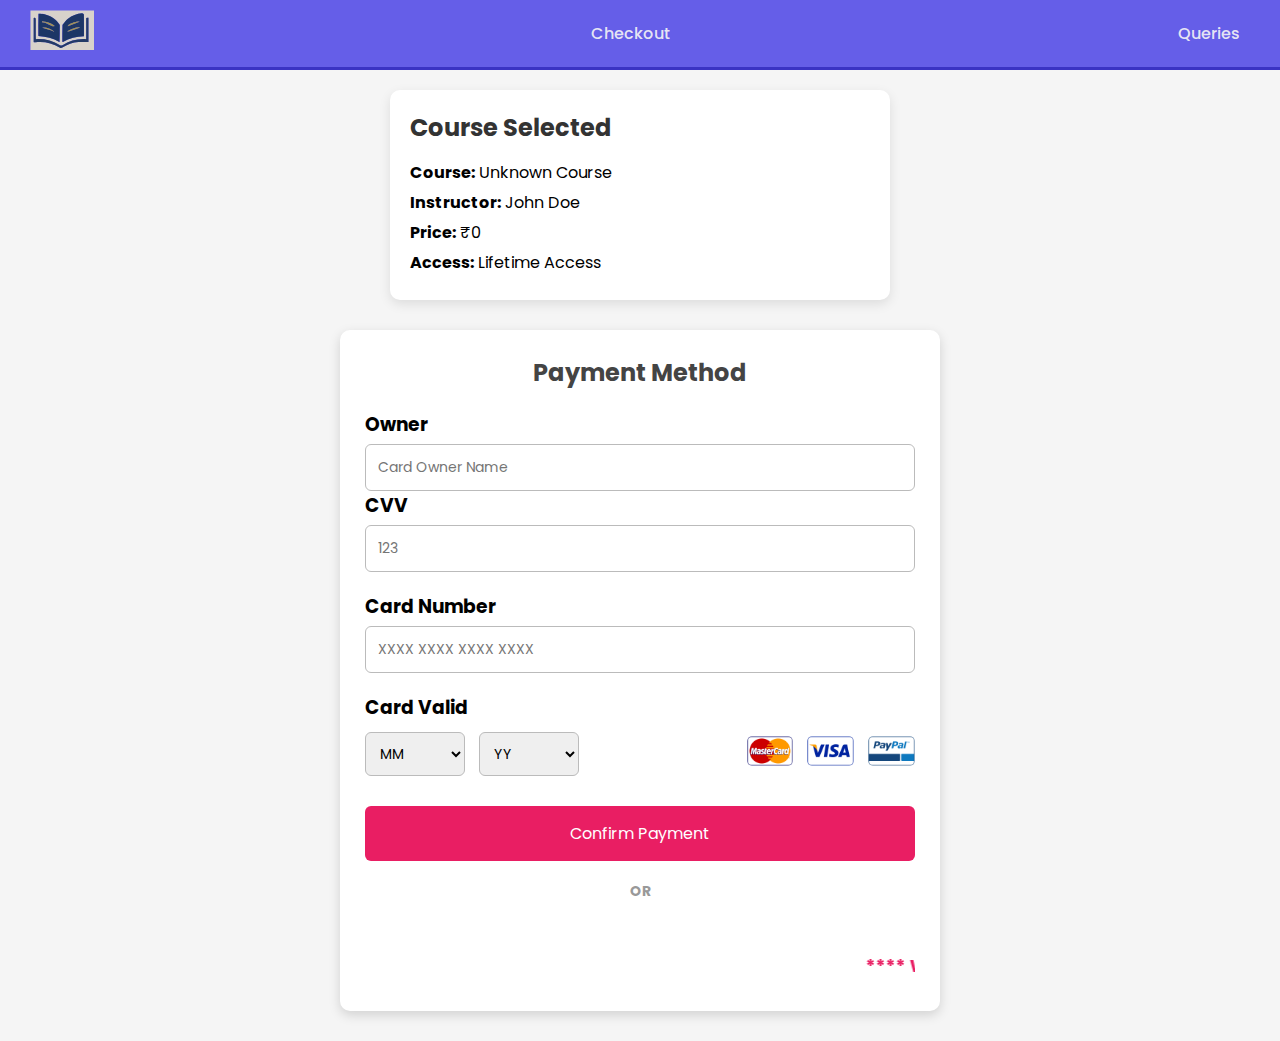
<file: payment.html>
<!DOCTYPE html>
<html lang="en">
<head>
    <meta charset="UTF-8">
    <meta name="viewport" content="width=device-width, initial-scale=1.0">
    <title>Payment Form - StudySyn</title>
    <link rel="stylesheet" href="./payment.css">
    <link href="https://fonts.googleapis.com/css2?family=Poppins:wght@400;500;600;700&display=swap" rel="stylesheet">
</head>
<body>

<header class="header">
    <div class="left">
        <img src="./images/StudySyn.svg" alt="Course Logo">
    </div>
    <div class="mid">
        <ul class="navbar">
            <li><a href="#">Checkout</a></li>
        </ul>
    </div>
    <div class="right">
        <ul class="navbar">
            <li class="nav-item"><a href="./Queries-form/index2.html">Queries</a></li>
        </ul>
    </div>
</header>

<div class="course-details">
    <h2>Course Selected</h2>
    <p><strong>Course:</strong> <span id="courseName">Loading...</span></p>
    <p><strong>Instructor:</strong> <span id="instructor">Loading...</span></p>
    <p><strong>Price:</strong> ₹<span id="coursePrice">0</span></p>
    <p><strong>Access:</strong> Lifetime Access</p>
</div>

<div class="container">
    <h2>Payment Method</h2>

    <!-- Card Payment Form -->
    <div class="first-row">
        <div class="owner">
            <h3>Owner</h3>
            <div class="input-field">
                <input type="text" placeholder="Card Owner Name" required>
            </div>
        </div>
        <div class="cvv">
            <h3>CVV</h3>
            <div class="input-field">
                <input type="password" placeholder="123" required>
            </div>
        </div>
    </div>

    <div class="second-row">
        <div class="card-number">
            <h3>Card Number</h3>
            <div class="input-field">
                <input type="text" placeholder="XXXX XXXX XXXX XXXX" required>
            </div>
        </div>
    </div>

    <div class="third-row">
        <h3>Card Valid</h3>
        <div class="selection">
            <div class="date">
                <select name="months" required>
                    <option value="">MM</option>
                    <option>01</option>
                    <option>02</option>
                    <option>03</option>
                    <option>04</option>
                    <option>05</option>
                    <option>06</option>
                    <option>07</option>
                    <option>08</option>
                    <option>09</option>
                    <option>10</option>
                    <option>11</option>
                    <option>12</option>
                </select>
                <select name="years" required>
                    <option value="">YY</option>
                    <option>2024</option>
                    <option>2025</option>
                    <option>2026</option>
                    <option>2027</option>
                </select>
            </div>
            <div class="cards">
                <img src="./images/mc.png" alt="Mastercard">
                <img src="./images/vi.png" alt="Visa">
                <img src="./images/pp.png" alt="UPI">
            </div>
        </div>
    </div>

    <button class="button" onclick="handlePayment()">Confirm Payment</button>

    <div class="or-divider">OR</div>

    <!-- Razorpay -->
    <form>
        <script src="https://checkout.razorpay.com/v1/payment-button.js" 
                data-payment_button_id="pl_Iy0VL2Ssz01jzJ" 
                async>
        </script>
    </form>

    <marquee class="marquee" title="mrq">
        **** Welcome to StudySyn! We offer a secure payment gateway! ****
    </marquee>
</div>

<script src="./script.js"></script>

</body>
</html>
</file>
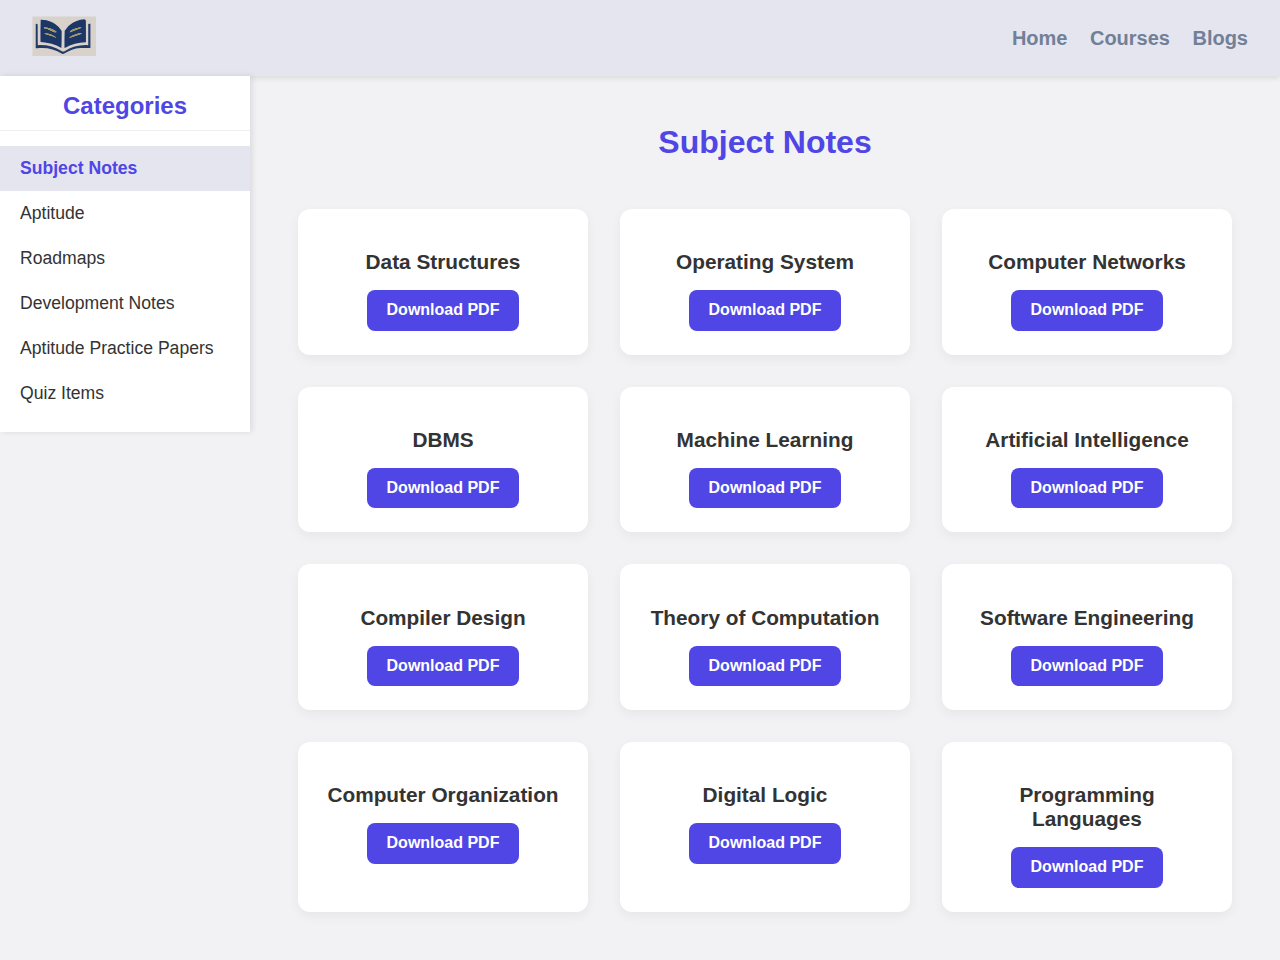
<file: SidebarNotes.html>
<!DOCTYPE html>
<html lang="en">
<head>
    <meta charset="UTF-8" />
    <meta name="viewport" content="width=device-width, initial-scale=1.0"/>
    <title>Notes</title>
    <link rel="stylesheet" href="sidebar.css">
</head>
<body>

    <header class="main-header">
        <div class="logo">
            <img src="/images/StudySyn.svg" alt="Logo" /> </div>
        <nav class="nav-links">
            <a href="/index.html">Home</a>
            <a href="/Courses/courses.html">Courses</a>
            <a href="#">Blogs</a>
        </nav>
    </header>

    <div class="container">
        <aside class="sidebar">
            <h2>Categories</h2>
            <ul>
                <li class="sidebar-item" data-target="subject-notes">Subject Notes</li>
                <li class="sidebar-item" data-target="aptitude">Aptitude</li>
                <li class="sidebar-item" data-target="roadmaps">Roadmaps</li>
                <li class="sidebar-item" data-target="development-notes">Development Notes</li>
                <li class="sidebar-item" data-target="aptitude-practice-papers">Aptitude Practice Papers</li>
                <li class="sidebar-item" data-target="quiz-items">Quiz Items</li>
            </ul>
        </aside>

        <main class="main-content">
            <div id="subject-notes" class="content-section">
                <h1>Subject Notes</h1>
                <div class="notes-container">
                    <div class="note-card">
                        <h2>Data Structures</h2>
                        <a href="https://drive.google.com/uc?export=download&id=YOUR_FILE_ID1" class="download-btn" target="_blank" rel="noopener">Download PDF</a>
                    </div>

                    <div class="note-card">
                        <h2>Operating System</h2>
                         <a href="https://drive.google.com/drive/folders/1A6Tj0saXWs-qiejgII8lEqsH9rLttr57?usp=sharing" class="download-btn" target="_blank" rel="noopener">Download PDF</a>
                    </div>

                    <div class="note-card">
                        <h2>Computer Networks</h2>
                         <a href="https://drive.google.com/uc?export=download&id=YOUR_FILE_ID3" class="download-btn" target="_blank" rel="noopener">Download PDF</a>
                    </div>

                    <div class="note-card">
                        <h2>DBMS</h2>
                         <a href="https://drive.google.com/uc?export=download&id=YOUR_FILE_ID4" class="download-btn" target="_blank" rel="noopener">Download PDF</a>
                    </div>

                    <div class="note-card">
                        <h2>Machine Learning</h2>
                         <a href="https://drive.google.com/uc?export=download&id=YOUR_FILE_ID5" class="download-btn" target="_blank" rel="noopener">Download PDF</a>
                    </div>

                    <div class="note-card">
                        <h2>Artificial Intelligence</h2>
                         <a href="#" class="download-btn">Download PDF</a> </div>

                    <div class="note-card">
                         <h2>Compiler Design</h2>
                         <a href="#" class="download-btn">Download PDF</a> </div>

                    <div class="note-card">
                         <h2>Theory of Computation</h2>
                         <a href="#" class="download-btn">Download PDF</a> </div>

                    <div class="note-card">
                         <h2>Software Engineering</h2>
                         <a href="#" class="download-btn">Download PDF</a> </div>

                    <div class="note-card">
                         <h2>Computer Organization</h2>
                         <a href="#" class="download-btn">Download PDF</a> </div>

                     <div class="note-card">
                         <h2>Digital Logic</h2>
                         <a href="#" class="download-btn">Download PDF</a> </div>

                    <div class="note-card">
                         <h2>Programming Languages</h2>
                         <a href="#" class="download-btn">Download PDF</a> </div>
                </div>
            </div>

            <div id="aptitude" class="content-section">
                <h1>Aptitude</h1>
                <p>Content for Aptitude goes here...</p>
                </div>

            <div id="roadmaps" class="content-section">
                <h1>Roadmaps</h1>
                <p>Content for Roadmaps goes here...</p>
                </div>

            <div id="development-notes" class="content-section">
                <h1>Development Notes</h1>
                <p>Content for Development Notes goes here...</p>
                </div>

            <div id="aptitude-practice-papers" class="content-section">
                <h1>Aptitude Practice Papers</h1>
                <p>Content for Aptitude Practice Papers goes here...</p>
                </div>

            <div id="quiz-items" class="content-section">
                <h1>Quiz Items</h1>
                <p>Content for Quiz Items goes here...</p>
                </div>
        </main>
    </div>

    <script src="script.js"></script>

</body>
</html>
</file>
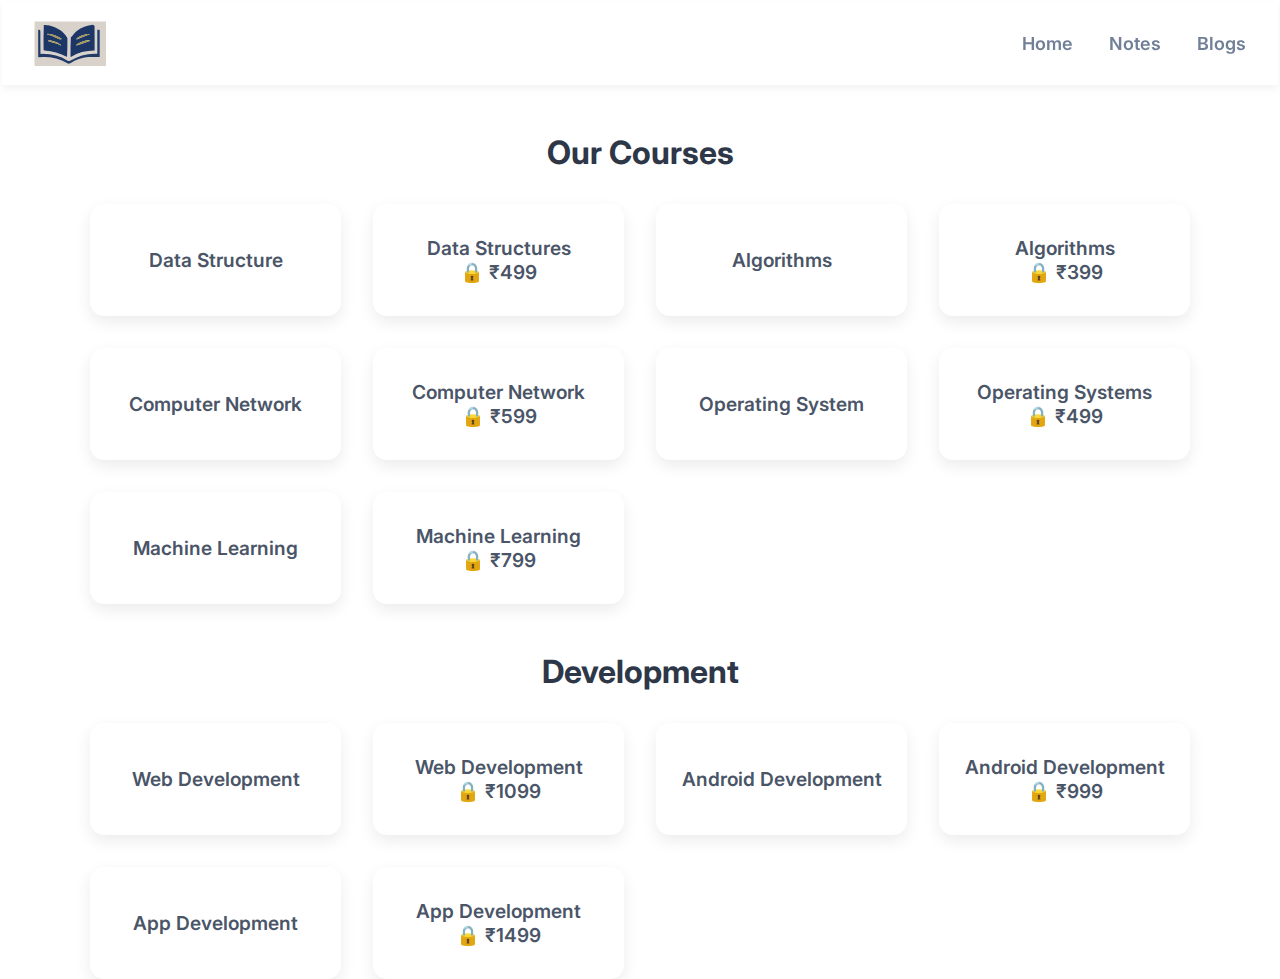
<file: Courses/courses.html>
<!DOCTYPE html>
<html lang="en">
<head>
  <meta charset="UTF-8" />
  <meta name="viewport" content="width=device-width, initial-scale=1.0" />
  <title>Courses</title>
  <link rel="stylesheet" href="courses.css" />
  <link rel="stylesheet" href="/style.css"> 
</head>
<body>

  <header class="main-header">
    <div class="logo">
      <img src="/images/StudySyn.svg" alt="Logo" />
    </div>
    <nav class="nav-links">
      <a href="/index.html">Home</a>
      <a href="/SidebarNotes.html">Notes</a>
      <a href="#">Blogs</a>
    </nav>
  </header>

  <h1>Our Courses</h1>
  <div class="courses-container">
    <a href="https://youtu.be/0bHoB32fuj0" target="_blank" rel="noopener noreferrer">
      <div class="course-title">Data Structure</div>
    </a>
    <a href="/payment.html?course=Data%20Structures&price=499">
      <div class="course-title pro-course">
        Data Structures
        <div class="lock-overlay">🔒 ₹499</div>
      </div>
    </a>
    

    <a href="https://www.youtube.com/playlist?list=ALGOS_PLAYLIST" target="_blank" rel="noopener noreferrer">
      <div class="course-title">Algorithms</div>
    </a>
    <a href="/payment.html?course=Algorithms%20&price=399">
      <div class="course-title pro-course">
        Algorithms
        <div class="lock-overlay">🔒 ₹399</div>
      </div>
    </a>
    

    <a href="https://youtu.be/JFF2vJaN0Cw" target="_blank" rel="noopener noreferrer">
      <div class="course-title">Computer Network</div>
    </a>
    <a href="/payment.html?course=Computer%20Networks&price=599">
      <div class="course-title pro-course">
        Computer Network
        <div class="lock-overlay">🔒 ₹599</div>
      </div>
    </a>
    
    <a href="https://youtu.be/3obEP8eLsCw" target="_blank" rel="noopener noreferrer">
      <div class="course-title">Operating System</div>
    </a>
    <a href="/payment.html?course=Operating%20Systems&price=499">
      <div class="course-title pro-course">
        Operating Systems
        <div class="lock-overlay">🔒 ₹499</div>
      </div>
    </a>
    

    <a href="https://youtu.be/_u-PaJCpwiU" target="_blank" rel="noopener noreferrer">
      <div class="course-title">Machine Learning</div>
    </a>
    <a href="/payment.html?course=Machine%20Learning&price=799">
      <div class="course-title pro-course">
       Machine Learning
        <div class="lock-overlay">🔒 ₹799</div>
      </div>
    </a>
    
  </div>

  <h1 class="section-heading">Development</h1>
  <div class="courses-container">
    <a href="https://youtu.be/Vi9bxu-M-ag" target="_blank" rel="noopener noreferrer">
      <div class="course-title">Web Development</div>
    </a>
    <a href="/payment.html?course=Web%20Development&price=1099">
      <div class="course-title pro-course">
        Web Development
        <div class="lock-overlay">🔒 ₹1099</div>
      </div>
    </a>
    

    <a href="https://www.youtube.com/playlist?list=ANDROID_PLAYLIST" target="_blank" rel="noopener noreferrer">
      <div class="course-title">Android Development</div>
    </a>
    <a href="/payment.html?course=Anroid%20Development&price=999">
      <div class="course-title pro-course">
        Android Development
        <div class="lock-overlay">🔒 ₹999</div>
      </div>
    </a>
    

    <a href="https://youtu.be/mXjZQX3UzOs" target="_blank" rel="noopener noreferrer">
      <div class="course-title">App Development</div>
    </a>
    <a href="/payment.html?course=App%20Development&price=1499">
      <div class="course-title pro-course">
        App Development
        <div class="lock-overlay">🔒 ₹1499</div>
      </div>
    </a>
    
  </div>

  <script src="../script.js"></script>


</body>
</html>
</file>
<file: Courses/courses.css>
/* Body Styling */
body {
  font-family: 'Segoe UI', Tahoma, Geneva, Verdana, sans-serif;
  background-color: #f0f4f8;
  margin: 0;
  padding: 0;
}

/* Header Styling */
.main-header {
  display: flex;
  justify-content: space-between;
  align-items: center;
  padding: 1.2rem 2rem;
  background-color: #ffffff;
  box-shadow: 0 4px 8px rgba(0, 0, 0, 0.05);
  position: sticky;
  top: 0;
  z-index: 100;
}

/* Logo Image */
.logo img {
  height: 45px;
  width: auto;
}

/* Navigation Links */
.nav-links a {
  margin-left: 2rem;
  text-decoration: none;
  font-weight: 600;
  color:  #718096;
  font-size: 1.125rem;
  transition: color 0.3s ease;
}

.nav-links a:hover {
  color: #4f46e5;
}

/* Page Headings */
h1, .section-heading {
  text-align: center;
  color: #2d3748;
  margin: 3rem 0 2rem;
  font-size: 2rem;
}

/* Grid Container */
.courses-container {
  display: grid;
  grid-template-columns: repeat(auto-fit, minmax(240px, 1fr));
  gap: 2rem;
  max-width: 1100px;
  margin: 0 auto;
  padding: 0 1.5rem;
}

/* Course Card Styling */
.courses-container a {
  background-color: #ffffff;
  border-radius: 14px;
  padding: 2rem 1rem;
  text-decoration: none;
  box-shadow: 0 6px 16px rgba(0, 0, 0, 0.08);
  transition: transform 0.3s ease, box-shadow 0.3s ease;
  display: flex;
  align-items: center;
  justify-content: center;
}

.courses-container a:hover {
  transform: translateY(-6px);
  box-shadow: 0 10px 24px rgba(0, 0, 0, 0.12);
  background-color: #4e46e595;
  transition: ease-in;
}

/* Course Title Text */
.course-title {
  font-size: 1.2rem;
  font-weight: 600;
  color: #4a5568;
}
</file>
<file: style.css>
@import url('https://fonts.googleapis.com/css2?family=Inter:wght@100;200;400;500;600;700&display=swap');

:root {
    --primary-color: #6366F1;
    --accent-color: #3f83f8;
    --text-color: #333333;
    --link-color: #2563eb;
    --background-color: #ffffff;
    --light-gray: #f0f0f0;
    --gray: #808080;
    --dark-gray: #555;
}

* {
    margin: 0;
    padding: 0;
    font-family: 'Inter', sans-serif;
    text-decoration: none;
}

body{
    height: 100vh;
    text-align: center;
    background-color: var(--background-color);
    padding: 0.1rem;
}




/* --- START: Updated Styles for Header/Nav/Menu Button --- */

 /* Make header relative for positioning the dropdown nav */
 .header {
    position: relative; /* ADDED: Needed for absolute positioning of nav */
    /* Your other header styles */
 }

 .header-content{
max-width: 1280px;
margin: 0 auto;
display: flex;
justify-content: space-between;
align-items: center;
padding: 1rem;
 }

 .logo{
display: flex;
align-items: center;
font-size: 2rem;
   font-weight: bold;
   color: var(--text-color);
    text-decoration:none ;
    gap: 0.625rem;
 }

 .logo-icon{
   height: 5.875rem; /* This seems quite tall? Maybe 3.875rem? Adjust if needed */
   width: 1.938rem;
 }

 .logo-text{
   font-size: 2rem;
   font-weight: bold;
 }

 .nav{
   display: none; /* Keep hidden by default on mobile */
      /* ADDED Styles for dropdown appearance on mobile */
      position: absolute;
      top: 100%; /* Position below the header */
      left: 0;
      width: 100%;
      background-color: var(--background-color); /* Give it a background */
      padding: 1rem 0; /* Add some padding */
      box-shadow: 0 4px 6px rgba(0,0,0,0.1); /* Optional shadow */
      z-index: 1000; /* Ensure it's above other content */
      flex-direction: column; /* Stack items vertically */
   gap: 0.5rem; /* MODIFIED: Adjust gap for vertical layout if needed */
 }

 /* ADDED: This class will be toggled by JavaScript */
 .nav-active {
    display: flex; /* Show the nav when this class is present */
 }

 @media screen and (min-width:768px) {
   .nav{
            /* Reset mobile styles and apply desktop styles */
           display: flex;
            position: static; /* Reset positioning */
            width: auto;      /* Reset width */
            background-color: transparent; /* Reset background */
            flex-direction: row; /* Align horizontally */
            box-shadow: none;     /* Remove shadow */
            padding: 0;         /* Remove padding */
            gap: 1.5rem;        /* Restore original gap for desktop */
            z-index: auto;      /* Reset z-index */
  }
 }

 .nav-link{
   color: #718096;
   font-size: 1.125rem;
   font-weight: 600;
   transform: color 0.1s;
      padding: 0.8rem 1rem; /* ADDED: Padding for better spacing in dropdown */
      text-align: center; /* ADDED: Center text in dropdown */
 }

 @media screen and (min-width: 768px) {
    .nav-link {
        padding: 0; /* Reset padding for horizontal layout */
        text-align: left; /* Reset text alignment */
    }
 }

 .nav-link:hover{
  color: var(--link-color);
 }

 .contact-button{
  display: none; /* Keep hidden by default */
  border: none;
  border-radius: 0.375rem;
  background-color: var(--primary-color);
  color: var(--background-color);
  transform: all  0.1s;
  padding: 0.75rem 1.5rem;
  font-size: 1rem;
  font-weight: 600;
 }

 @media screen and (min-width:768px) {
  .contact-button{
   display: block; /* Show on desktop */
  }
 }

 .contact-button:hover{
  background-color: #5254f8;
 }

 .menu-button{
    /* MODIFIED: Should be visible by default (mobile-first) */
    display: block;
    border:none;
    border-radius: 0.375rem;
    background-color: transparent; /* MODIFIED: Usually transparent */
    cursor: pointer; /* ADDED: Indicate it's clickable */
    font-size: 1rem;
    padding: 0.5rem; /* MODIFIED: Adjust padding if needed */
    font-weight: 600;
    z-index: 1001; /* Ensure button is above content, potentially above nav */
 }

 /* ADDED: Hide menu button on larger screens */
 @media screen and (min-width:768px) {
     .menu-button{
         display: none;
       }
 }

 /* REMOVED redundant media query for menu-button display: block */
 /* @media screen and (max-width:768px) { ... } */

 .menu-icon{
  height: 1.5rem;
  width: 1.5rem;
      display: block; /* ADDED: Ensure image displays correctly */
 }

 /* --- END: Updated Styles for Header/Nav/Menu Button --- */

 /* --- Your existing CSS continues below --- */
 /* .main-section{ ... etc ... } */

















.main-section{
    max-width: 1280px;
    display: flex;
    flex-direction: column;
    gap: 2rem;
    padding: 0.6rem;
    align-items: center;
    margin: 0 auto;
}

.content-left{
    text-align: center;
    animation: slideFromLeft 1s ease forwards;
    opacity: 0;
}

@keyframes slideFromLeft {

    0% {
        opacity: 0;
        transform: translateX(-100%);
    }

    100%{
        opacity: 1;
        transform: translateX(0);
    }
    
}

.section-label{
    font-size: 1.15rem;
    font-weight: 600;
    color: var(--primary-color);
}

.section-title{
    font-size: 2.3rem;
    padding: 1.1rem;
    color: var(--text-color);
}

.section-description{
    color: var(--gray);
    font-size: 1.13rem;
}

.button-group{
    display: flex;
    gap: 2rem;
    padding: 1rem;
    margin-top: 1rem;
    align-items: center;
    justify-content: center;
}

.start-button,
.tour-button{
    
    border: none;
    border-radius: 0.375rem;
    background-color: var(--primary-color);
    color: var(--background-color);
    transform: all  0.1s;
    padding: 0.75rem 1.5rem;
    font-size: 1rem;
    font-weight: 600;
}

.tour-button{
    background-color: var(--dark-gray);
}

.start-button:hover{
    background-color: #5254f8;
}

.tour-button:hover{
    background-color: var(--gray);
}


.content-right{
    display: flex;
    align-items: center;
    justify-content: center;
}


.image-container{
    border: none;
    border-radius: 1.225rem;
    overflow: hidden;
    box-shadow: 0px 4px 8px rgba(0,0,0,0.1);
    height: 50vh;
}

.section-image{
    height: 100%;
    width: 100%;
}

@media screen and (min-width:768px) {
    .main-section{
        flex-direction: row;
    }
    .content-left{
        max-width: 50%;
        text-align: left;
    }
    .section-title{
        padding-left: 0;
    }
    .button-group{
        justify-content: start;
        padding-left: 0;
    }
    .section_label{
        font-size: 1rem;
    }
    .section-title{
        font-size: 3.8rem;
    }
    .image-container{
        height: 67vh;
    }
    .section-description{
        font-size: 1.1rem;
        color: var(--gray);
        width: 78%;
    }
}

.company-container{
    display: flex;
    flex-direction: column;
    justify-content: center;
    align-items: center;
    margin-top: 2rem;
    animation: slideFromLeft 1s ease forwards;
}

.company-grid{
    display: grid;
    grid-template-columns: repeat(2,1fr);
    gap: 3.6rem;
    padding: 1rem;
    background-color: var(--light-gray);
    border: none;
    border-radius: 0.625rem;
    margin-top: 2rem;
    margin-bottom: 2rem;
    padding: 1.8rem 2.5rem;
}

.company-logo{
    font-size: 1rem;
    font-weight: 500;
    color: var(--gray);
    display: flex;
    gap: 0.5rem;
}

.svg-img{
    height: 1.56rem;
}

.logo-txt{
    font-size: 1rem;
}

@media screen and (min-width:640px) {
    .company-grid{
        grid-template-columns: repeat(4,1fr);
    }
    .company-title{
        font-size: 2.3rem;
        font-weight: bold;
    }
}

.feature-container{
    background-color: var(--light-gray);
    padding: 2.5rem 0;
    text-align: center;
}

.feature-content{
    max-width: 800px;
    margin: 0 auto;
    padding: 0 2rem;
}

.main-info{
    display: flex;
    flex-direction: column;
    gap: 1rem;
}

.main-title{
    font-size: 2.2rem;
    font-weight: bold;
}

.main-description{
    color: var(--gray);
    font-size: 1rem;
}

.feature-grid{
    display: grid;
   
    grid-template-columns: repeat(2,1fr);
    grid-gap: 2rem;
    margin-top: 1.3rem;
}

.feature-card{
    display: flex;
    flex-direction: column;
    justify-content: center;
    align-items: center;
    background-color: #6d7890;
    padding: 1.6rem;
    border-radius: 1rem;
    gap: 1rem;
}
.feature-info{
    display: flex;
    flex-direction: column;
    gap: 1rem;
}
.icon-container{
    background-color: var(--background-color);
    height: 3rem;
    width: 3rem;
    border-radius: 50%;
    display: flex;  
    justify-content: center;
    align-items: center;
}

.feature-svg{
    width: 1.5rem;
    height: 1.5rem;
}

.feature-title{
    color: white;
    font-weight: bold;
    font-size: 1.3rem;
}

.feature-description{
    color: white;
}

.feature-card:nth-child(1){
    background-color: #4a90e2;
}

.feature-card:nth-child(2){
    background-color: #FF6289;
}

.feature-card:nth-child(3){
    background-color: #fcbf58;
}

.feature-card:nth-child(4){
    background-color: #44bfc3;
}

.feature-card:nth-child(5){
    background-color: #77b05d;
}

.feature-card:nth-child(6){
    background-color: #7d78b1;
}

@media screen and (max-width:768px) {
    .feature-grid{
        grid-template-columns: repeat(1,1fr);
    }
}

.testimonial-container{
    background-color: var(--background-color);
    padding: 2rem;
    margin: 0 auto;
    max-width: 1280px;
}
.testimonial-content{
    display: flex;
    flex-direction: column;
    gap: 2rem;
}
.testimonial-title{
    font-size: 1.875rem;
    font-weight: bold;
}

.testimonial-grid{
    display: grid;
    grid-template-columns: repeat(auto-fill, minmax(300px, 1fr));
    grid-gap: 2rem;
}

.testimonial-card{
    display: flex;
    flex-direction: column;
    border: 1px solid rgb(171, 163, 163);
    border-radius: 1rem;
    box-shadow: 0 2px 4px rgba(0,0,0,0.1);
    padding: 1.2rem;
    gap: 1rem;
    transition: transform 0.3s ease, box-shadow 0.3s ease;
}

.testimonial-card:hover{
    transform: scale(1.05);;
    box-shadow: 0 4px 8px rbga(0,0,0,0.2);
    border: 1px solid blue;
}

.testimonial-avatar img{
    height: 5rem;
    width: 5rem;
}

.testimonial-text{
    color: #555;
    font-size: 0.875rem;
}

.testimonial-name{
    color: var(--primary-color);
    font-size: 1rem;
}

.testimonial-desc{
    font-size: 0.875rem;
    color: #777;
}

.newsletter-container{
    background-color: var(--background-color);
    
    max-width: 1280px;
    height: 40vh;
    margin: 0 auto;
}

.newsletter-content{
    display: flex;
    flex-direction: row;
    background-color: var(--light-gray);
    height: 100%;
    border-radius: 8px;
    overflow: hidden;
}

.news-left{
    height: 100%;
    width: 50%;
    display: none;
    position: relative;
}
.news-left img{
    position: absolute;
    inset: 0;
    width: 100%;
    height: 100%;
    object-fit: cover;
    object-position: center;
}

.news-right{
    display: flex;
    flex-direction: column;
    gap: 1rem;
    padding: 0.5rem;
    justify-content: center;
    align-items: flex-start;
    width: 98%;
}

@media screen and (min-width:640px) {
    .news-left{
        display: block;
        width: 50%;
    }
    .news-right{
        width: 50%;
    }
    .newsletter-container{
        padding: 2rem;
    }
}

.news-info{
    padding:0 3rem;
}

.news-title{
    font-size: 1.5rem;
    font-weight: bold;
    color: var(--primary-color);
    text-align: left;
}

.news-desc{
    text-align: left;
    color: #777;
}

.news-form{
    padding: 0 3rem;
    display: flex;
    flex-wrap: wrap;
    margin-bottom: 1rem;
    gap: 0.6rem;
}


.news-email{
    background-color: var(--background-color);
   
    color: #333;
    outline: none;
    border: 1px solid #ccc;
    border-radius: 4px;
    padding: 0.5rem 0.75rem;
}

.news-email:focus{
    border-color: #2563eb;
    box-shadow: 0 4px 8px rgba(0,0,0,0.3);
}

.news-send-button{
    background-color: var(--primary-color);
    color: var(--background-color);
    border: none;
    border-radius: 0.25rem;
    padding: 0.5rem 1rem;
}

.news-send-button:hover{
    background-color: var(--link-color);
}

.privacy-policy{
    font-size: 0.76rem;
    padding: 0 3rem;
    color: #777;
}

.news-link{
    text-decoration: underline;
    color: #2563eb;
}

@media screen and (min-width:640px) {
    .news-title{
        font-size: 2.5rem;
    }
}

.footer-container{
    background-color: var(--background-color);
    margin: 0 auto;
    padding: 0 2rem;
    display: flex;
    flex-direction: column;
    max-width: 1280px;
}

.footer{
    max-width: 1280px;
    padding:1.2rem 2.4rem;
    text-align: left;
    display: flex;
    justify-content: space-between;
    padding-right: 2rem;
}

.footer-top{
    width: 34%;
    display: flex;
    flex-direction: column;
    gap: 1.65rem;
}

.logo-svg{
    width: 2rem;
    height: 6rem;
}

.comp-logo{
    display: flex;
    justify-content: flex-start;
    margin-bottom: -1.9rem;
}
.logo-link{
    display: flex;
    justify-content: center;
    align-items: center;
    gap: 0.8rem;
    font-size: 1.28rem;
    font-weight: bold;
    color: black;
}
.social-icon{
    width: 1.5rem;
    height: 1.5rem;
}
.filler-text{
    font-size: 1rem;
    color: #777;
}
.social{
    display: flex;
    gap: 0.8rem;
}
.footer-grid{
    display: grid;
    grid-template-columns: repeat(4, 1fr);
    width: 58%;
    grid-gap: 5.67rem;
    padding-top: 2rem;
}

.footer-grid-heading{
    font-size: 1.05rem;
    font-weight: bold;
    color: var(--text-color);
}

ul{
    list-style-type: none;
}
.footer-link{
    color: #777;
    font-size: 0.875rem;
}
.footer-links-list{
    display: flex;
    flex-direction: column;
    gap: 1.2rem;
}
.footer-grid-heading{
    margin-bottom: 1.65rem;
}

.footer-copyright{
    color: var(--gray);
    font-size: 0.75rem;
    padding-bottom: 2rem;
    margin-top: 2rem;
    padding-top: 1.15rem;
    border-top: 1px solid #E5E7EB;
}

@media screen and (max-width:1080px) {
    .footer{
        flex-direction: column;
        align-items: center;
    }
    .footer-top{
        padding-left: 10rem;
    }
    .footer-grid{
        align-self: center;
        justify-content: space-evenly;
    }
}

@media screen and (max-width:850px) {
    .footer-top{
        padding-left: 1rem;
    }
    .footer-grid{
        grid-template-columns: repeat(2,1fr);
    }
}
</file>
<file: payment.css>
/* Reset Styles */
* {
    margin: 0;
    padding: 0;
    box-sizing: border-box;
    font-family: "Poppins", sans-serif;
}

/* Body Background */
body {
    background-color: #f5f5f5;
}

/* Header Styles */
.header {
    display: flex;
    justify-content: space-between;
    align-items: center;
    background-color: #4e46e5dc;
    padding: 10px 30px;
    color: white;
    flex-wrap: wrap;
    border-bottom: 3px solid #3a33c4;
}

.header img {
    height: 40px;
}

/* Navbar Styles */
.navbar {
    list-style: none;
    display: flex;
    flex-wrap: wrap;
    gap: 10px;
}

.navbar li {
    margin: 0 10px;
}

.navbar a {
    color: #eeedf5f4;
    text-decoration: none;
    font-weight: 500;
}

.navbar a:hover {
    color: #ffffff;
    text-decoration: underline;
}

/* Course Details */
.course-details {
    background-color: #fff;
    margin: 20px auto;
    padding: 20px;
    border-radius: 10px;
    width: 90%;
    max-width: 500px;
    box-shadow: 0 4px 12px rgba(0, 0, 0, 0.1);
}

.course-details h2 {
    margin-bottom: 15px;
    color: #333;
}

.course-details p {
    margin: 5px 0;
    font-size: 16px;
}

/* Payment Form Container */
.container {
    background: #ffffff;
    width: 90%;
    max-width: 600px;
    margin: 30px auto;
    padding: 25px;
    border-radius: 10px;
    box-shadow: 0 4px 12px rgba(0, 0, 0, 0.15);
}

.container h2 {
    margin-bottom: 20px;
    color: #444;
    text-align: center;
}

/* Input Fields */
.input-field input {
    width: 100%;
    padding: 12px;
    border: 1px solid #bbb;
    border-radius: 6px;
    margin-top: 5px;
    font-size: 14px;
}

/* Card Form Sections */
.first-row, .second-row, .third-row {
    margin-bottom: 20px;
}

/* Date Selection */
.selection {
    display: flex;
    justify-content: space-between;
    align-items: center;
    flex-wrap: wrap;
    gap: 10px;
}

.selection .date select {
    padding: 10px;
    margin-right: 10px;
    margin-top: 10px;
    min-width: 100px;
    font-size: 14px;
    border-radius: 6px;
    border: 1px solid #bbb;
}

/* Card Logos */
.cards img {
    height: 30px;
    margin-left: 10px;
    margin-top: 10px;
    border-radius: 5px;
}

/* Payment Button */
.button {
    background-color: #e91e63;
    color: white;
    border: none;
    padding: 15px;
    width: 100%;
    border-radius: 6px;
    font-size: 16px;
    cursor: pointer;
    margin-top: 10px;
    transition: background-color 0.3s ease;
}

.button:hover {
    background-color: #c2185b;
}

/* Divider */
.or-divider {
    text-align: center;
    margin: 20px 0;
    color: #999;
    font-weight: bold;
    font-size: 14px;
}

/* Marquee */
.marquee {
    margin-top: 30px;
    color: #e91e63;
    font-weight: bold;
    font-size: 18px;
    text-align: center;
}

/* Responsive Breakpoints */
@media (max-width: 768px) {
    .header {
        flex-direction: column;
        text-align: center;
    }

    .navbar {
        justify-content: center;
        flex-wrap: wrap;
        gap: 5px;
    }

    .selection {
        flex-direction: column;
        align-items: flex-start;
    }

    .cards {
        flex-wrap: wrap;
        justify-content: flex-start;
    }

    .cards img {
        margin: 5px 10px 0 0;
    }

    .button {
        font-size: 14px;
    }
}

@media (max-width: 480px) {
    .header {
        padding: 10px 15px;
    }

    .navbar li {
        margin: 5px 10px;
    }

    .container,
    .course-details {
        padding: 15px;
    }

    .button {
        font-size: 14px;
        padding: 12px;
    }

    .marquee {
        font-size: 16px;
    }
}
</file>
<file: sidebar.css>
/* Basic Reset and Styling */
body {
    margin: 0;
    padding: 0;
    font-family: 'Segoe UI', Tahoma, Geneva, Verdana, sans-serif;
    background-color: #f2f2f4;
    display: flex; /* Use flexbox for the main layout */
    min-height: 100vh; /* Ensure full viewport height */
    flex-direction: column; /* Stack header above container */
}

/* Header Styling - Keep the original header, but it will be above the sidebar/content layout */
.main-header {
    display: flex;
    justify-content: space-between;
    align-items: center;
    padding: 1rem 2rem;
    background-color: #e5e5ef;
    box-shadow: 0 2px 6px rgba(0, 0, 0, 0.1);
    width: 100%; /* Make header full width */
    box-sizing: border-box; /* Include padding in width calculation */
    flex-shrink: 0; /* Prevent header from shrinking */
}

.main-header .logo img {
    height: 40px;
}

.nav-links a {
    margin-left: 1.125rem;
    text-decoration: none;
    font-weight: 600;
    font-size: 20px;
    color: #718096;
    transition: color 0.3s ease;
}

.nav-links a:hover {
    color: #4f46e5;
}

/* Main Layout Container */
.container {
    display: flex; /* Use flexbox for sidebar and content */
    width: 100%;
    flex-grow: 1; /* Allow container to fill remaining vertical space */
}

/* Sidebar Styling */
.sidebar {
    width: 250px; /* Fixed width for the sidebar */
    background-color: #ffffff;
    box-shadow: 2px 0 6px rgba(0, 0, 0, 0.1);
    padding: 1rem 0; /* Add padding top/bottom */
    flex-shrink: 0; /* Prevent sidebar from shrinking */
    /* Removed sticky positioning for simplicity with flex-grow on container */
    overflow-y: auto; /* Add scroll if content overflows */
    height: 100%; /* Take full height of the container */
}

.sidebar h2 {
    text-align: center;
    color: #4f46e5;
    margin-top: 0;
    padding-bottom: 10px;
    border-bottom: 1px solid #eee;
    margin-bottom: 15px;
}

.sidebar ul {
    list-style: none;
    padding: 0;
    margin: 0;
}

.sidebar li {
    padding: 12px 20px;
    cursor: pointer;
    transition: background-color 0.2s ease, color 0.2s ease;
    color: #333;
    font-size: 1.1rem;
}

.sidebar li:hover {
    background-color: #f0f0f0;
    color: #4f46e5;
}

/* Active sidebar item style (added with JS) */
.sidebar li.active {
    background-color: #e5e5ef;
    color: #4f46e5;
    font-weight: 600;
}

/* Main Content Area Styling */
.main-content {
    flex-grow: 1; /* Allow main content to take up remaining space */
    padding: 1rem 2rem; /* Add padding */
    overflow-y: auto; /* Add scroll if content overflows */
}

/* Style for the content displayed based on sidebar selection */
.content-section {
    display: none; /* Hide content sections by default */
    /* Add specific styling for your content sections here */
}

/* Style for the active content section (shown with JS) */
.content-section.active {
    display: block; /* Show the active content section */
}


/* Existing styles for notes-container, note-card, download-btn etc. will apply within .content-section */
.notes-container {
    display: grid;
    grid-template-columns: repeat(auto-fit, minmax(250px, 1fr));
    gap: 2rem;
    max-width: 1000px;
    margin: 0 auto; /* Center the grid within the main-content padding */
    padding: 2rem 1rem; /* Add padding inside the grid container */
}

.note-card {
    background-color: #ffffff;
    padding: 1.5rem;
    border-radius: 12px;
    box-shadow: 0 4px 12px rgba(0, 0, 0, 0.05);
    text-align: center;
    transition: transform 0.3s ease, box-shadow 0.3s ease;
}

.note-card:hover {
    transform: translateY(-6px);
    box-shadow: 0 8px 20px rgba(0, 0, 0, 0.1);
}

.note-card h2 {
    font-size: 1.3rem;
    margin-bottom: 1rem;
    color: #333;
}

.download-btn {
    display: inline-block;
    padding: 0.7rem 1.2rem;
    background-color: #4f46e5;
    color: #ffffff;
    text-decoration: none;
    border-radius: 8px;
    font-weight: 600;
    transition: background-color 0.2s ease;
}

.download-btn:hover {
    background-color: #3730a3;
}

/* Page Heading within content sections */
.content-section h1 {
     text-align: center;
     margin: 2rem 0 1rem;
     color: #4f46e5;
     width: 100%; /* Make heading full width within its container */
     box-sizing: border-box; /* Include padding in width */
     padding: 0 1rem; /* Add some horizontal padding */
}
</file>
